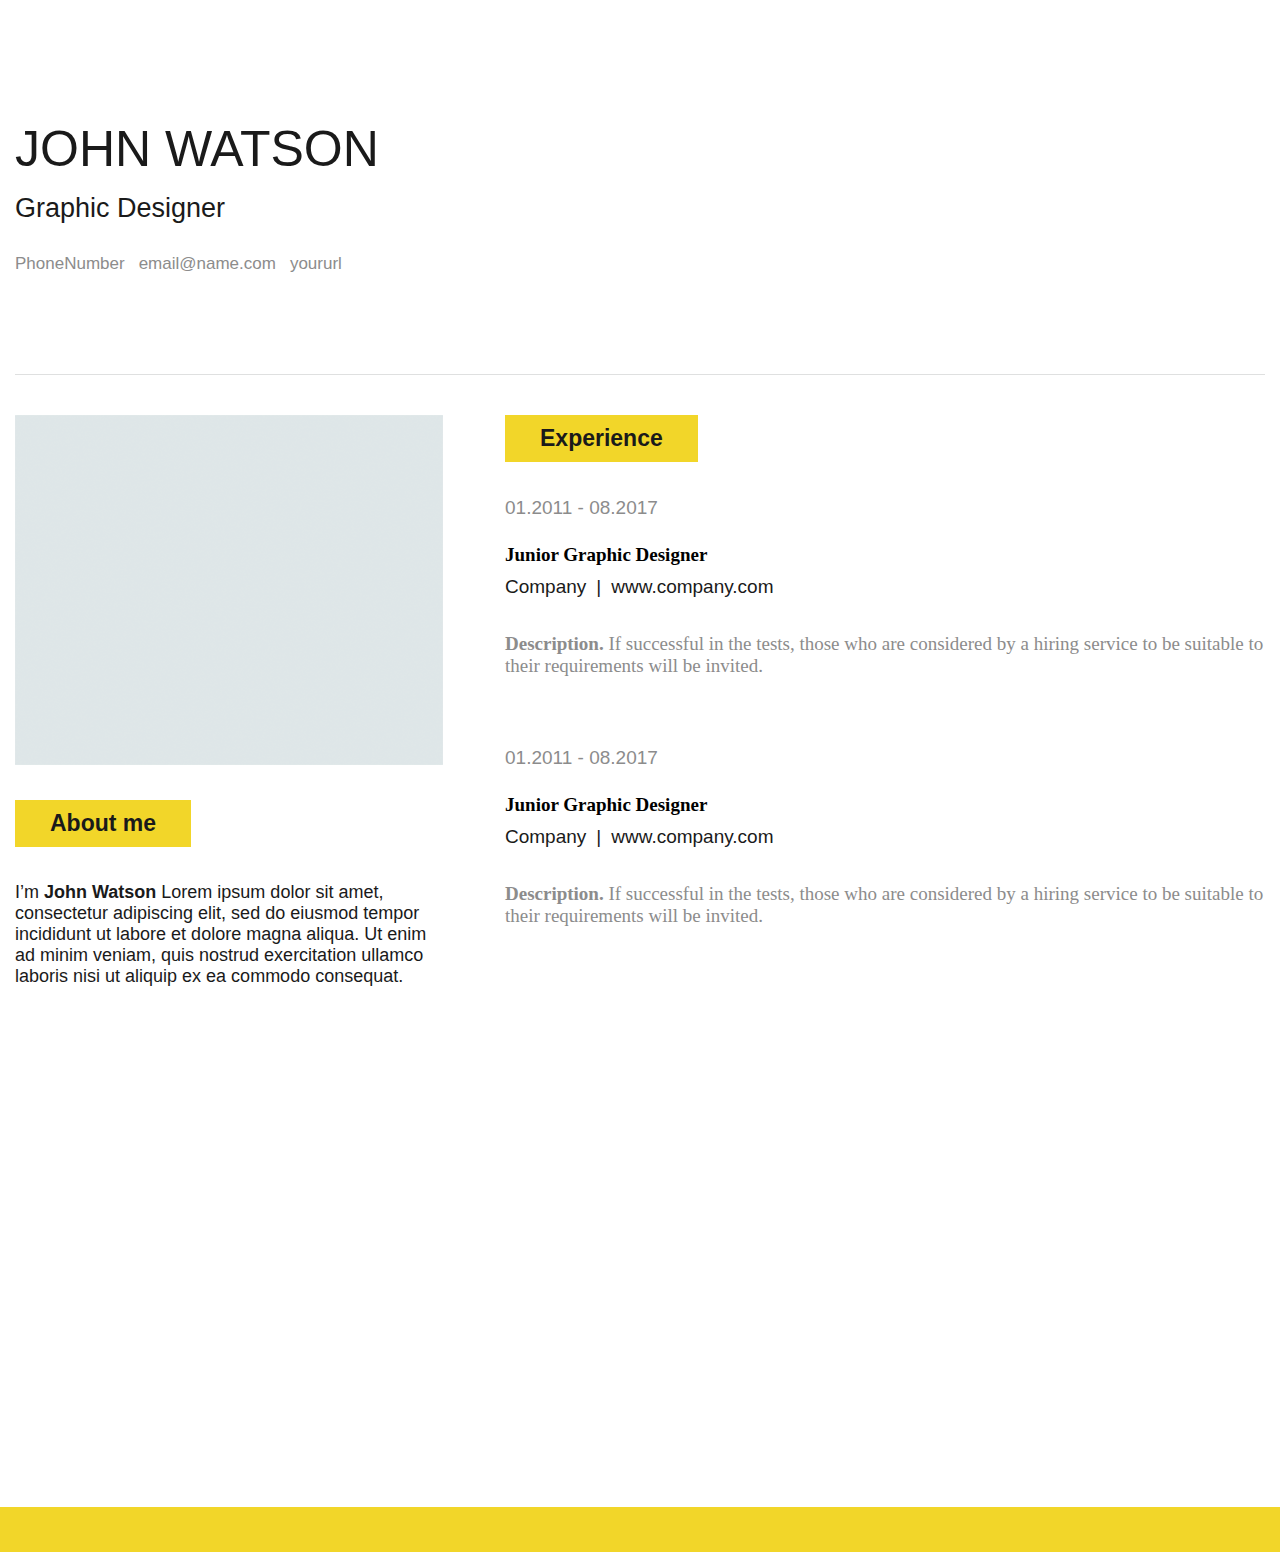
<file: firts-workshop/templates/index.html>
<!DOCTYPE html>
<html>
<head>
    <meta charset="utf-8" />
    <title>7bits frontend courses workshop weeks 2-3</title>
    <link rel="stylesheet" href="../styles/main.css" />
</head>
<body>
    <div class="header">
        <h1 class="header__title">John Watson</h1>
        <h2 class="header__subtitle">Graphic Designer</h2>
        <ul class="header__contacts contacts">
            <li class="contacts__item">
                <a class="contact__link" href="tel:82972675456">PhoneNumber</a>
            </li>
            <li class="contacts__item">
                <a class="contact__link" href="mailto:mail@to.ru">email@name.com</a>
            </li>
            <li class="contacts__item">
                <a class="contact__link" href=www.yoururl.de>yoururl</a>
            </li>            
        </ul>
    </div>
    <div class="main">
        <div class="main__left">
            <img class="main__avatar" src="../images/avatar.png" />
            <div class="personal-info">
                <h3 class="pesonal-info__title">About me</h3>
                <div class="personal-info__content">
                    <p class="personal-info__text">
                        I’m <span class="text_bold">John Watson</span> Lorem ipsum dolor sit amet, consectetur adipiscing elit, sed do eiusmod tempor incididunt ut labore et dolore magna aliqua. Ut enim ad minim veniam, quis nostrud exercitation ullamco laboris nisi ut aliquip ex ea commodo consequat. 
                    </p>
                </div>
            </div>
        </div>
        <div class="main__right">
            <div class="personal-experience">
                <h3 class="pesonal-experience__title">Experience</h3>
                <ul class="personal-experience__list">
                    <li class="experience__item">
                        <p class="experience-dates">
                            01.2011 - 08.2017
                        </p>
                        <p class="experience-position text_bold">
                            Junior Graphic Designer
                        </p>
                        <ul class="company-info">
                            <li class="company__item">
                                <p class="company-name">Company</p>    
                            </li> 
                            <li class="company__item">
                                <p class="item-divide">|</p>
                            </li> 
                            <li class="company__item">
                                <a class="company__link" href=www.yoururl.de>www.company.com</a>
                            </li> 
                        </ul>
                        <p class="description">
                            <span class = "text_bold">Description.</span> If successful in the tests, those who are considered by a hiring service to be suitable to their requirements will be invited.
                        </p>
                    </li>
                    <li class="experience__item">
                        <p class="experience-dates">
                            01.2011 - 08.2017
                        </p>
                        <p class="experience-position text_bold">
                            Junior Graphic Designer
                        </p>
                        <ul class="company-info">
                            <li class="company__item">
                                <p class="company-name">Company</p>    
                            </li> 
                            <li class="company__item">
                                <p class="item-divide">|</p>
                            </li> 
                            <li class="company__item">
                                <a class="company__link" href=www.yoururl.de>www.company.com</a>
                            </li> 
                        </ul>
                        <p class="description">
                            <span class = "text_bold">Description.</span> If successful in the tests, those who are considered by a hiring service to be suitable to their requirements will be invited.
                        </p>
                    </li>
                </ul>
            </div>
        </div>
    </div>
    <div class="footer">

    </div>
</body>
</html>
</file>
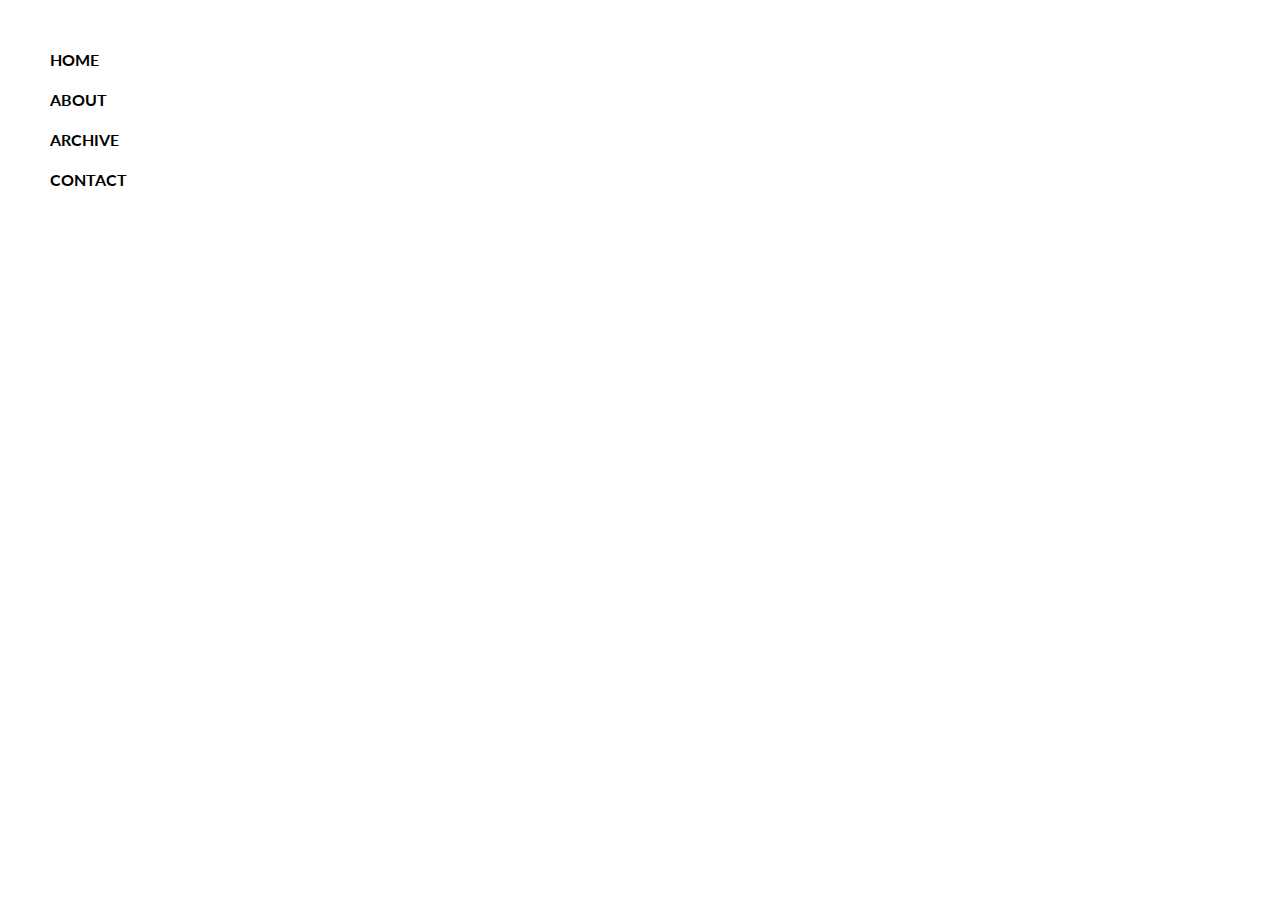
<file: src/templates/index.html>
<!DOCTYPE html>
<html lang="en">
<head>
    <meta charset="UTF-8">
    <title>7bits frontend courses workshop weeks 4-5</title>
    <link rel="stylesheet" href="../styles/main.css">
    <link href="https://fonts.googleapis.com/css?family=Lato:400,700" rel="stylesheet">
</head>
<body>
<div class="main">
    <ul class="nav">
        <li class="nav__item">
            <a class="nav__link" href="#">Home</a>
        </li>
        <li class="nav__item">
            <a class="nav__link" href="#">About</a>
        </li>
        <li class="nav__item">
            <a class="nav__link" href="#">Archive</a>
        </li>
        <li class="nav__item">
            <a class="nav__link" href="#">Contact</a>
        </li>
    </ul>
</div>
</body>
</html>
</file>
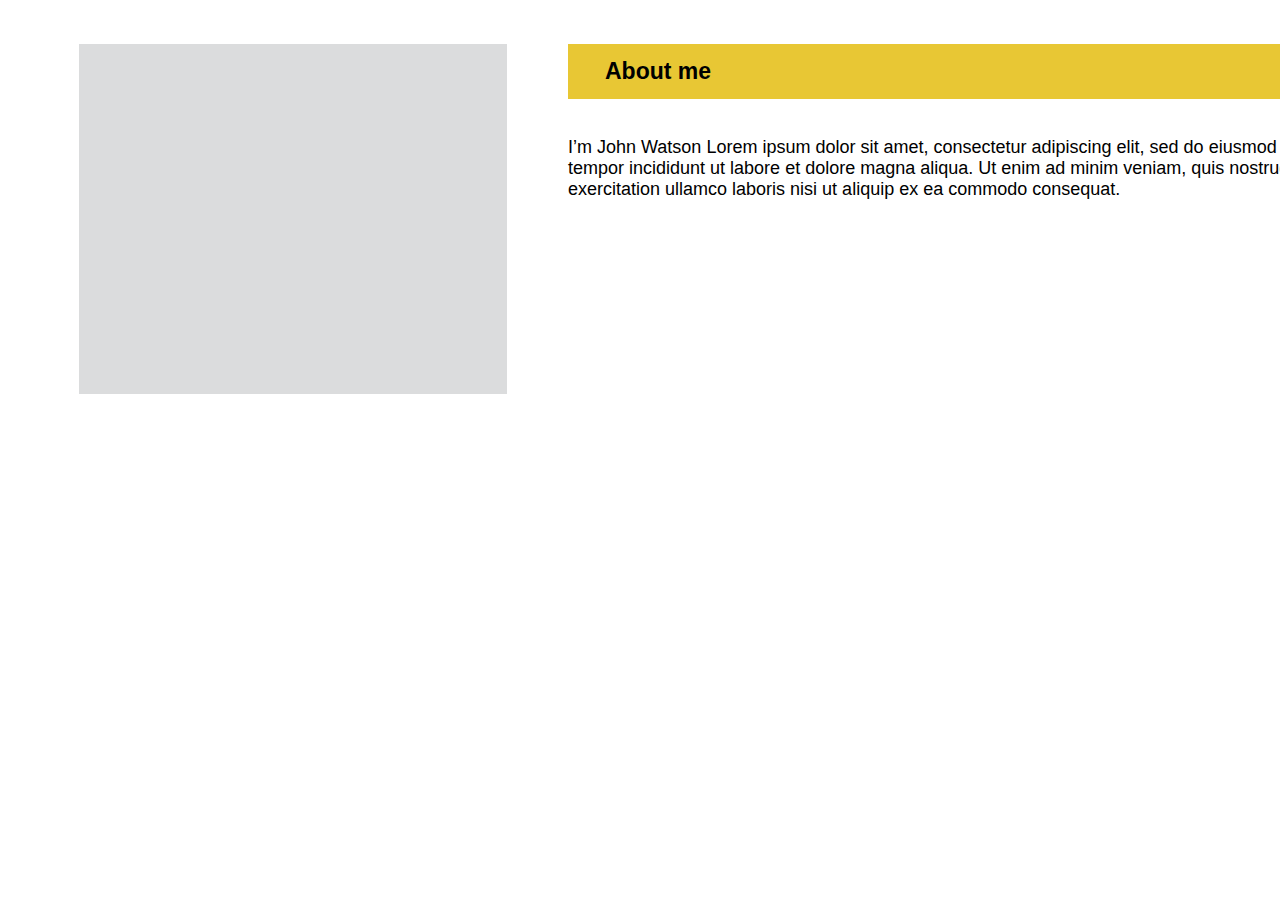
<file: practics/lession(first-second)/templates/index.html>
<!DOCTYPE html>
<html>
<head>
    <meta charset="utf-8" />
    <title>SimpleLayout</title>
    <link rel="stylesheet" href="../styles/style.css">
</head>
<body>
    <img class="your-picture" src="../images/picture.png" alt="picture">
    <div class="personal-info">  
        <h1 class="about-me">About me</h1>
        <div class="about-you">
                I’m John Watson Lorem ipsum dolor sit amet, consectetur adipiscing elit, sed do eiusmod tempor incididunt ut labore et dolore magna aliqua. Ut enim ad minim veniam, quis nostrud exercitation ullamco laboris nisi ut aliquip ex ea commodo consequat. 
        </div>
    </div>
</body>
</html>
</file>
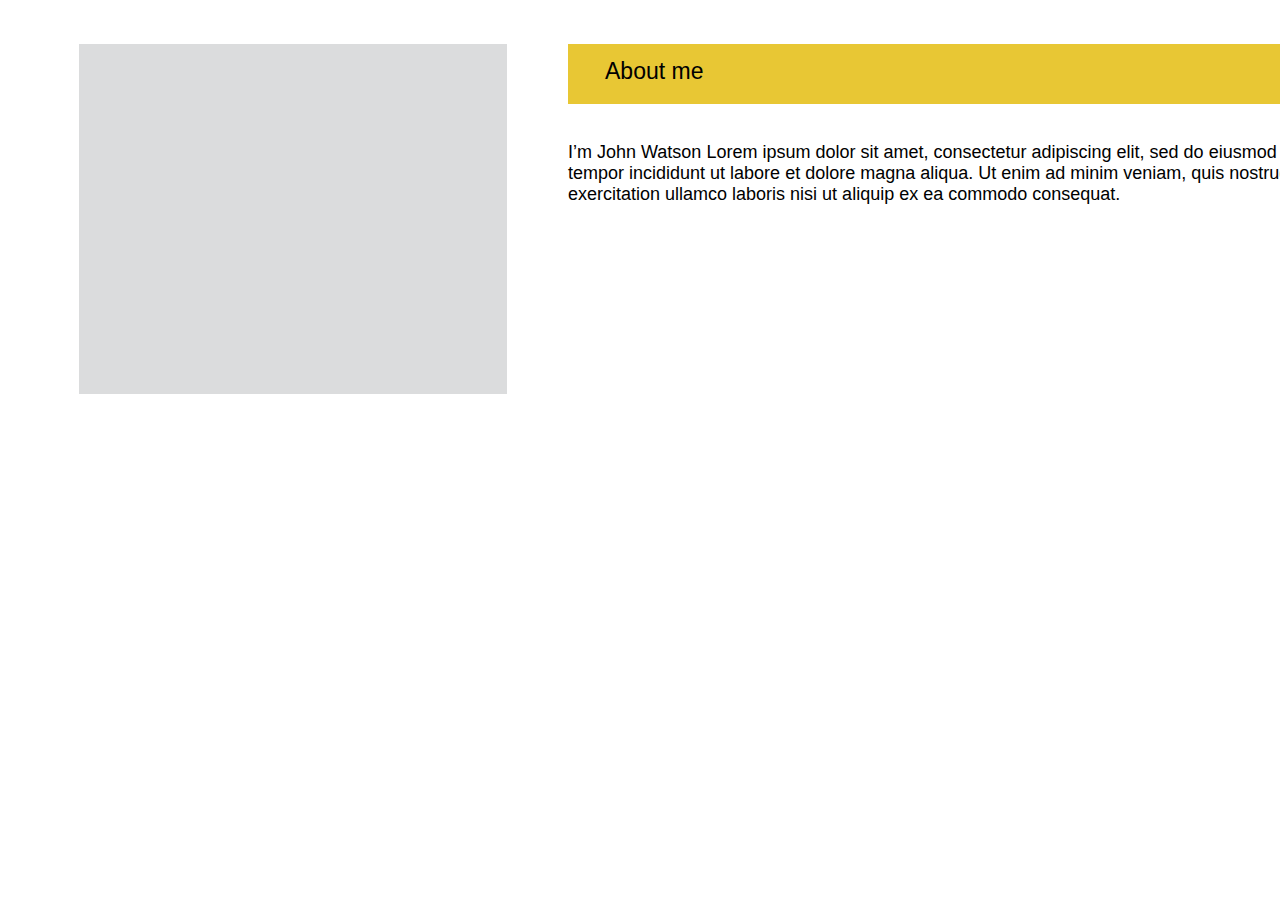
<file: practics/lession1-2/templates/index.html>
<!DOCTYPE html>
<html>
<head>
    <meta charset="utf-8" />
    <title>SimpleLayout</title>
    <link rel="stylesheet" href="../styles/style.css">
</head>
<body>
    <img class="your-picture" src="../images/picture.png" alt="picture">
    <div class="right">  
        <div class="header">
            <p class="about-me">About me</p>
        </div>
        <div >
            <div class="about-you">
                I’m John Watson Lorem ipsum dolor sit amet, consectetur adipiscing elit, sed do eiusmod tempor incididunt ut labore et dolore magna aliqua. Ut enim ad minim veniam, quis nostrud exercitation ullamco laboris nisi ut aliquip ex ea commodo consequat. 
            </div>
        </div>
    </div>
</body>
</html>
</file>
<file: firts-workshop/styles/main.css>
body{
    margin: 0px;
}
  
.header, .main{
    width: 1250px;
    margin: 0 auto; 
}

.header{
    padding: 120px 0 100px 0;
    border-bottom: 1px solid #dfe0e0;
}

.header__title{
    font-family: Arial ;
    font-size: 50px;
    font-weight: normal;
    text-transform: uppercase;
    color: #1a1a1a;
    margin: 0px;
}

.header__subtitle{
    font-family: Arial;
    font-size: 27px;
    font-weight: normal;
    color: #1a1a1a;
    margin: 15px 0 0 0;
}

.contacts{
    list-style: none;
    margin: 0px;   
    padding: 0px;
}

.header__contacts{
    margin-top: 30px;
}

.contacts__item{
    display: inline-block;
    margin-right: 10px;
    font-family: Arial;
    font-size: 17px;
}

.contact__link{
    color: #8c8c8c;
    text-decoration: none;
}

.main{
    padding: 40px 0 510px 0;
    font-size: 0px;
}

.main__avatar{
    margin-bottom: 35px;
}

.main__left, .main__right{
    display: inline-block;
    vertical-align: top;
}

.main__left{
    width: 425px;
}

.main__right{
    width: 825px;
    box-sizing: border-box;
    padding-left: 65px;
}

.personal-info{}

.pesonal-info__title, .pesonal-experience__title{
    display: inline-block;
    padding: 10px 35px;
    background-color: #f2d629;
    font-family: Arial;
    font-weight: bold;
    font-size: 23px;
    color:  #1a1a1a;
    margin: 0px;
}

.personal-info__content, .personal-experience__list{
    margin-top: 35px;
}

.personal-info__text{
    font-family: Arial;
    font-size: 18px;
    color: #1a1a1a;
    margin: 0;
}

.text_bold{
    font-weight: bold;
}

.personal-experience{}

.personal-experience__list{
    list-style: none;
    padding: 0 0 0 0;
}

.experience__item{
    padding-bottom: 70px;
}

.experience-dates{
    font-family: 'Gill Sans', 'Gill Sans MT', Calibri, 'Trebuchet MS', sans-serif;
    font-size: 19px;
    color: #8c8c8c;
    margin: 0px;
}

.experience-position{
    font-size: 19px;
    margin: 25px 0 0 0;

}

.company-info{
    padding: 0px;
    margin-top: 0px;
}

.company__item{
    display: inline-block;
    margin: 10px 10px 10px 0;
    font-family: Arial ;
    font-size: 19px;
    color: #1a1a1a;
}

.company-name{
    margin: 0px;
}

.item-divide{
    margin: 0px;
}

.company__link{
    text-decoration: none;
    color: #1a1a1a;
}

.description{
    font-family: Century Italic;
    font-size: 19px;
    margin: 25px 0 0 0;
    color: #8c8c8c;
}

.footer{
    height: 45px;
    background-color: #f2d629;
}
</file>
<file: src/styles/main.css>
body {
    margin: 0;
}

.main {
    margin: 50px 0 0 50px;
}

.nav {
    padding: 0;
    margin: 0;
    list-style: none;
}

.nav__item {
    margin-top: 20px;
}

.nav__item:first-child {
    margin-top: 0;
}

.nav__link {
    font-family: 'Lato', sans-serif;
    font-size: 16px;
    color: #000;
    text-decoration: none;
    font-weight: 700;
    text-transform: uppercase;
    position: relative;
}

.nav__link:after {
    content: '';
    position: absolute;
    left: -9px;
    top: calc(100% + 4px);
    bottom: -4px;
    width: 3px;
    background-color: #d9a748;
    transition: top 0.3s ease-in-out;
}

.nav__link:hover:after {
    top: -4px;
}
</file>
<file: practics/lession(first-second)/styles/style.css>
body{
    width: 1400px;
    height: 440px;
    background-color: #ffffff;
    margin: 0px;
    padding-top: 44px;
    padding-left: 79px;
    display: flex;
}
.your-picture{
    display: inline-block;
    width: 428px;
    height: 350px;
}
.personal-info{
    display: inline-block;
    width: 744px;
    margin-left: 61px;
    padding: 0px;
}
.about-me{
    box-sizing: border-box;
    background-color: #e8c734;
    width: 744px;
    padding: 14px 0 14px 37px;
    margin: 0;
    font-size: 23px;
    font-family: Arial;
}

.about-you{
    width: 743px;
    height: 79px;
    margin-top: 38px;
    font-size: 18px;
    font-family: Arial;
}
</file>
<file: practics/lession1-2/styles/style.css>
body{
    width: 1400px;
    height: 440px;
    background-color: #ffffff;
    margin: 0px;
    padding-top: 44px;
    padding-left: 79px;
    display: flex;
}
.your-picture{
    display: inline-block;
    width: 428px;
    height: 350px;
}
.right{
    display: inline-block;
    width: 744px;
    height: 522px;
    margin-left: 61px;
    padding: 0px;
}
.header{
    background-color: #e8c734;
    width: 744px;
    height: 46px;
    padding: 14px 0 0 37px;
    margin: 0px;
}
.about-me{
    font-size: 23px;
    font-family: Arial;
    margin:0px;
}
.about-you{
    width: 743px;
    height: 79px;
    margin-top: 38px;
    font-size: 18px;
    font-family: Arial;
}
</file>
